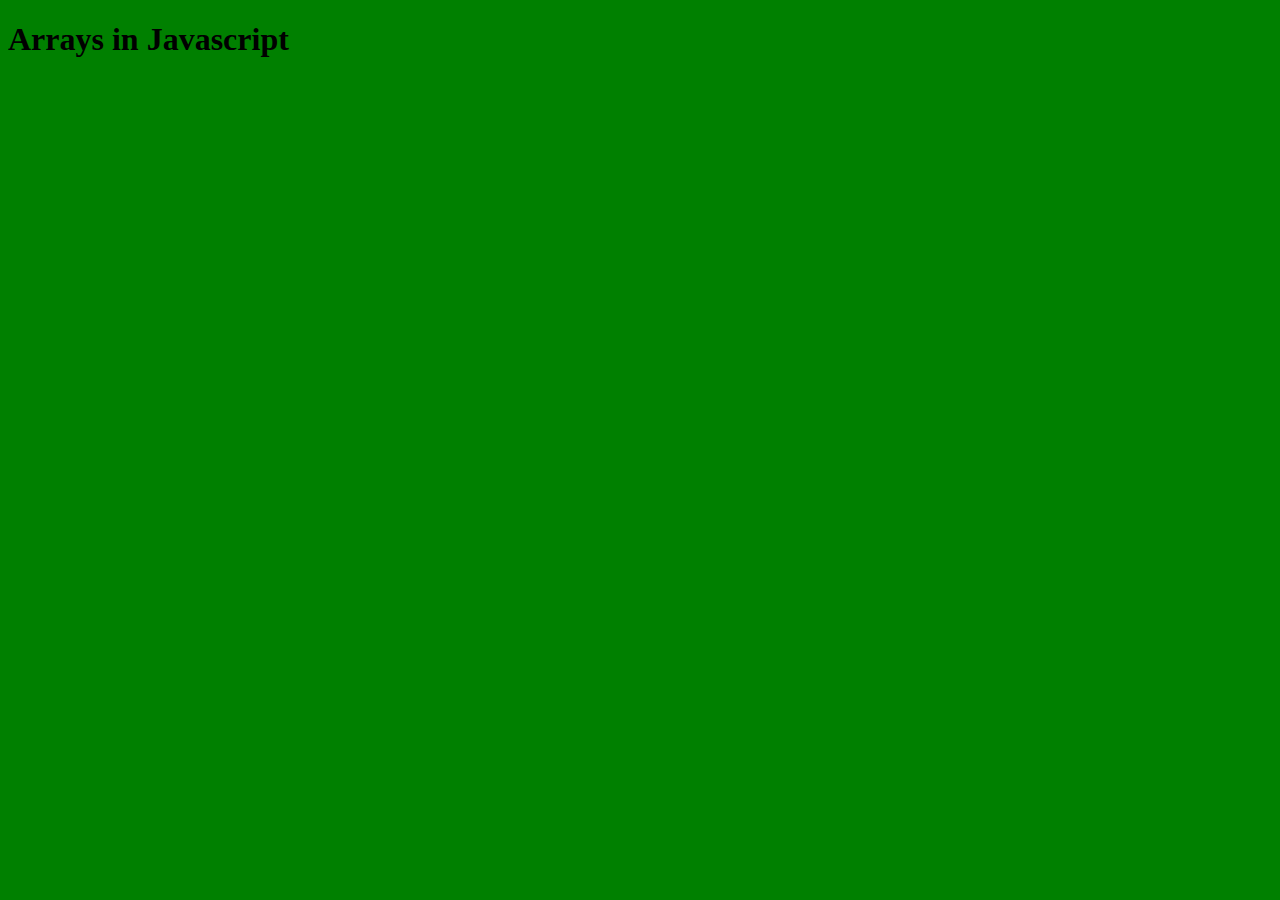
<file: index.html>
<!DOCTYPE html>
<head>
    <meta charset="utf-8">
    <title>Arrays</title>
</head>
<body bgcolor ="green"></body>
    <h1>Arrays in Javascript</h1>
    <script src="js/script2.js"></script>
    </body>
</html>
</file>
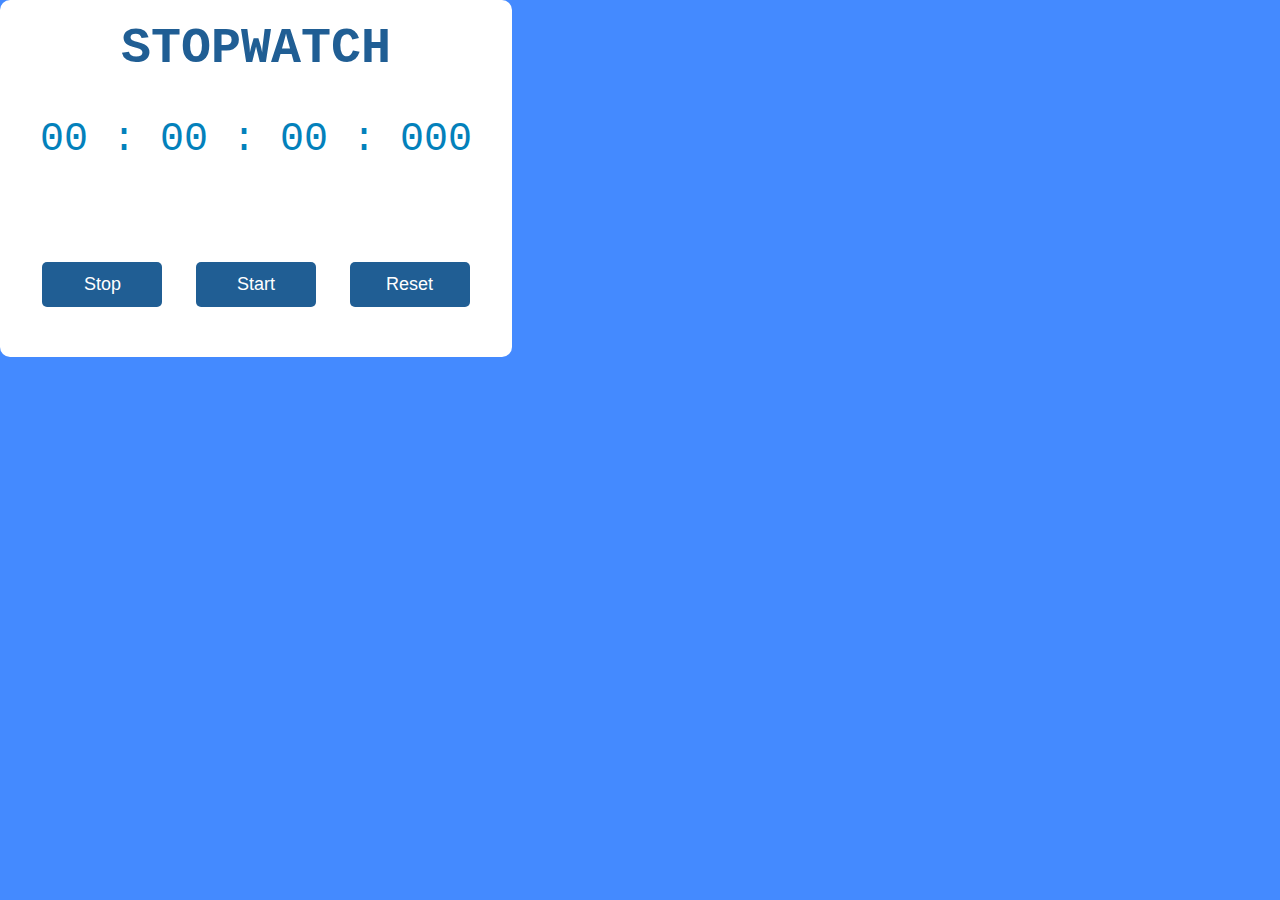
<file: stop watch/indexSW.html>
<!DOCTYPE html>
<head><title>Stop Watch Page</title>
<link rel="stylesheet" href="customSW.css"></link>
</head>
<body>
    <div class="container">
        <h1>stopwatch</h1>
        <div class="timerDisplay">
            00 : 00 : 00 : 000
         </div>
         <div class="buttons-div">
            <button id="stopTimer">Stop</button>
            <button id="startTimer">Start</button>
            <button id="resetTimer">Reset</button>
          </div>
    </div>
<script src="scriptSW.js"></script>
</body>
</html>
</file>
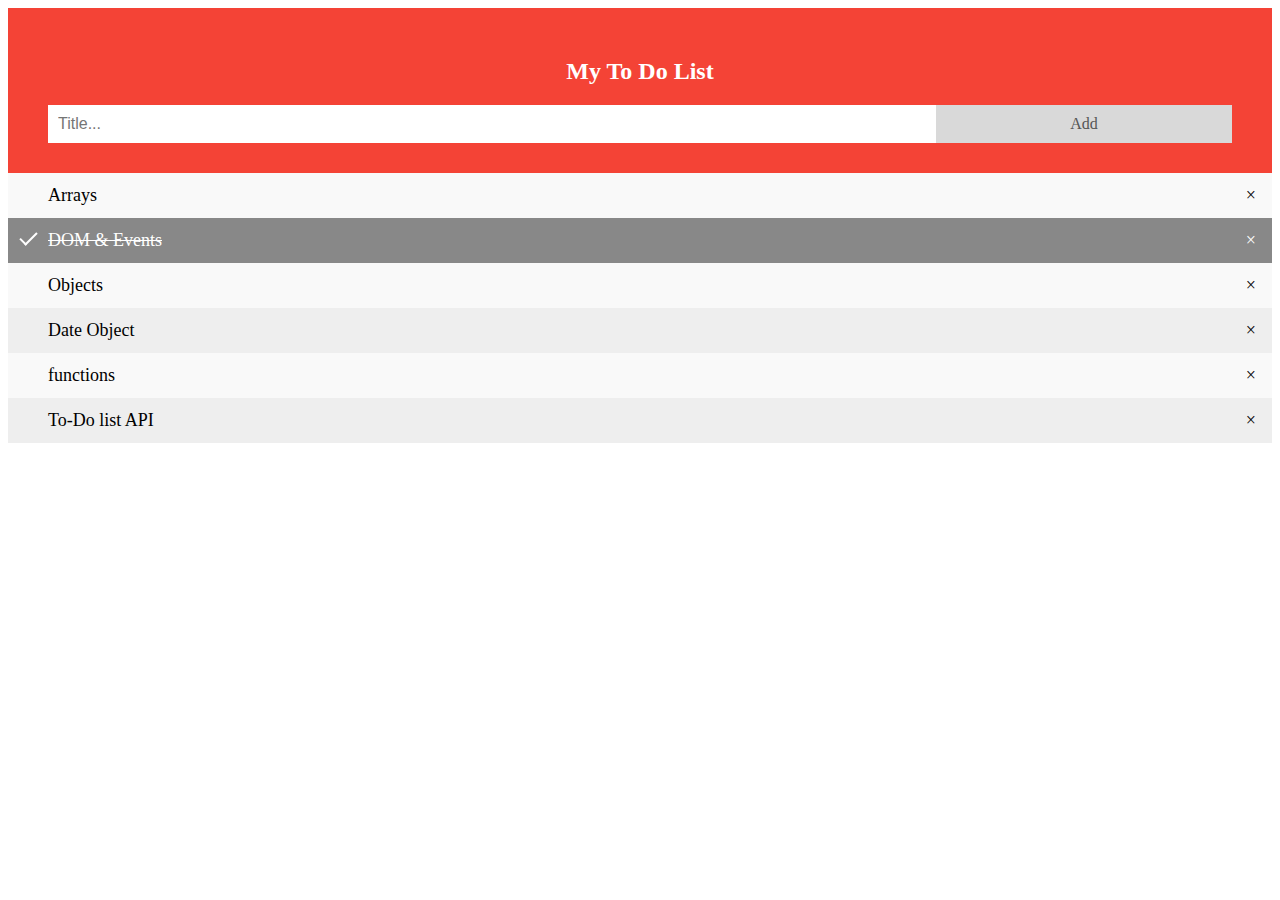
<file: To-Do List/indexToDo.html>
<!DOCTYPE html>
<head>
    <title>
        To Do List 
    </title>
    <link rel = "stylesheet" href="customToDo.css"></link>
</head>
<body>
    <div id="myDIV" class="header">
        <h2>My To Do List</h2>
        <input type="text" id="myInput" placeholder="Title...">
        <span onclick="newElement()" class="addBtn">Add</span>
      </div>
      
      <ul id="myUL">
        <li>Arrays</li>
        <li class="checked">DOM & Events</li>
        <li>Objects</li>
        <li>Date Object</li>
        <li>functions</li>
        <li>To-Do list API</li>
      </ul>
    <script src="scriptToDo.js"></script>
</body>
</html>
</file>
<file: stop watch/customSW.css>
* {
  box-sizing: border-box;
  margin: 0;
  padding: 0;
}

body {
  font-family: "Courier New", Courier, monospace;
  background-color: #448aff;
  color: #000000;
  font-size: 25px;
  font-weight: 100;
}

.container {
  display: flex;
  flex-direction: column;
  align-items: center;
  justify-content: center;
  background-color: #ffffff;
  width: 40%;
  min-width: 500px;
  padding: 20px 0 50px 0;
  border-radius: 10px;
}
h1 {
  width: 100%;
  text-align: center;
  color: #205e94;
  text-transform: uppercase;
}
.timerDisplay {
  position: relative;
  width: 92%;
  background: #ffffff;
  padding: 40px 0;
  color: #0381bb;
  font-size: 40px;
  display: flex;
  align-items: center;
  justify-content: space-around;
  border-radius: 5px;
}

.buttons-div {
  width: 90%;
  margin: 60px auto 0 auto;
  display: flex;
  justify-content: space-around;
}

.buttons-div button {
  width: 120px;
  height: 45px;
  background-color: #205e94;
  color: #ffffff;
  border: none;
  font-size: 18px;
  border-radius: 5px;
  cursor: pointer;
  outline: none;
}
</file>
<file: To-Do List/customToDo.css>
/* Include the padding and border in an element's total width and height */
* {
  box-sizing: border-box;
}

/* Remove margins and padding from the list */
ul {
  margin: 0;
  padding: 0;
}

/* Style the list items */
ul li {
  cursor: pointer;
  position: relative;
  padding: 12px 8px 12px 40px;
  background: #eee;
  font-size: 18px;
  transition: 0.2s;

  /* make the list items unselectable */
  -webkit-user-select: none;
  -moz-user-select: none;
  -ms-user-select: none;
  user-select: none;
}

/* Set all odd list items to a different color (zebra-stripes) */
ul li:nth-child(odd) {
  background: #f9f9f9;
}

/* Darker background-color on hover */
ul li:hover {
  background: #ddd;
}

/* When clicked on, add a background color and strike out text */
ul li.checked {
  background: #888;
  color: #fff;
  text-decoration: line-through;
}

/* Add a "checked" mark when clicked on */
ul li.checked::before {
  content: "";
  position: absolute;
  border-color: #fff;
  border-style: solid;
  border-width: 0 2px 2px 0;
  top: 10px;
  left: 16px;
  transform: rotate(45deg);
  height: 15px;
  width: 7px;
}

/* Style the close button */
.close {
  position: absolute;
  right: 0;
  top: 0;
  padding: 12px 16px;
}

.close:hover {
  background-color: #f44336;
  color: white;
}

/* Style the header */
.header {
  background-color: #f44336;
  padding: 30px 40px;
  color: white;
  text-align: center;
}

/* Clear floats after the header */
.header:after {
  content: "";
  display: table;
  clear: both;
}

/* Style the input */
input {
  margin: 0;
  border: none;
  border-radius: 0;
  width: 75%;
  padding: 10px;
  float: left;
  font-size: 16px;
}

/* Style the "Add" button */
.addBtn {
  padding: 10px;
  width: 25%;
  background: #d9d9d9;
  color: #555;
  float: left;
  text-align: center;
  font-size: 16px;
  cursor: pointer;
  transition: 0.3s;
  border-radius: 0;
}

.addBtn:hover {
  background-color: #bbb;
}
</file>
